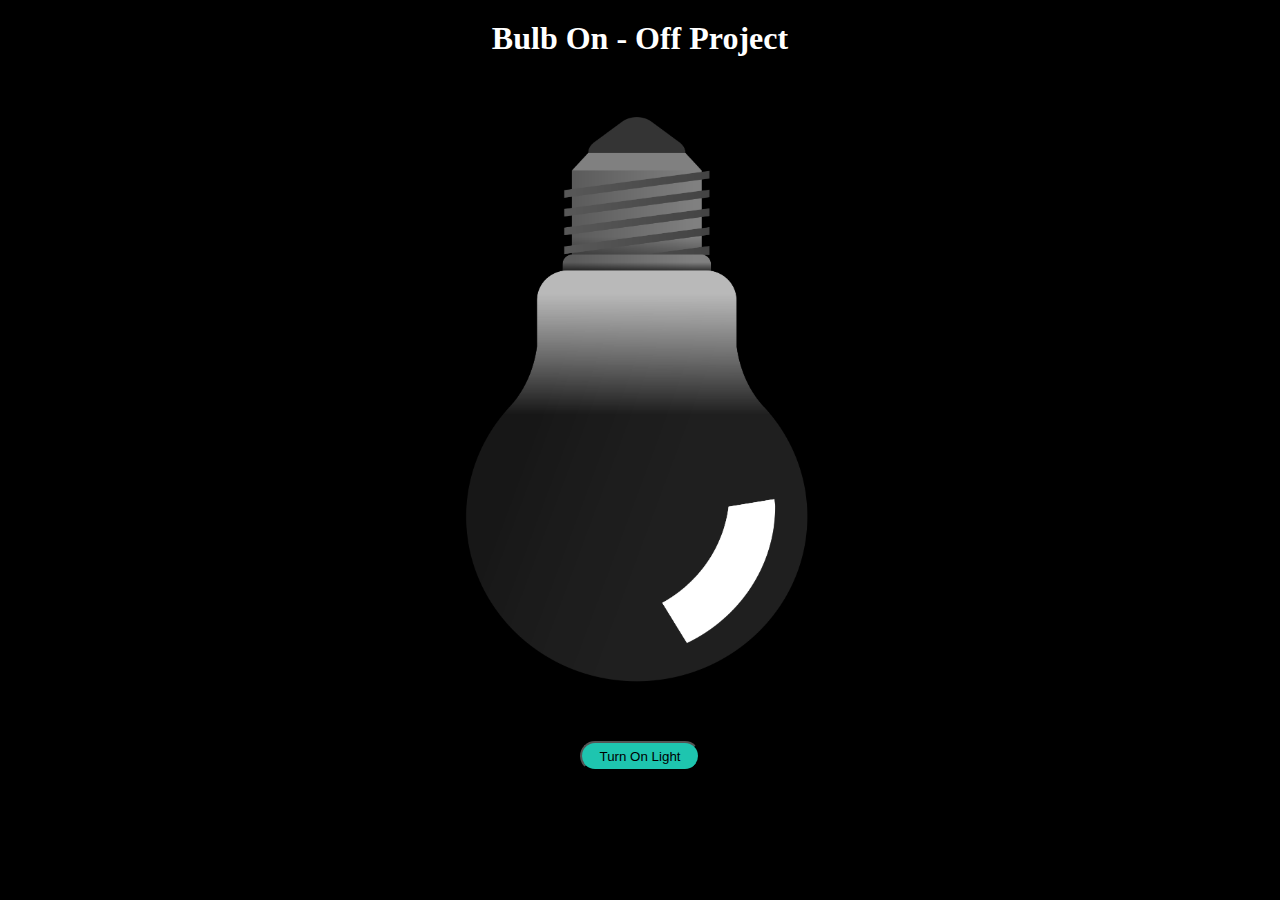
<file: Bulb-Light-Up/index.html>
<!DOCTYPE html>
<html lang="en">
  <head>
    <meta charset="UTF-8" />
    <meta http-equiv="X-UA-Compatible" content="IE=edge" />
    <meta name="viewport" content="width=device-width, initial-scale=1.0" />
    <title>Bulb - Light - Up Project</title>
    <link rel="stylesheet" href="style.css" />
  </head>
  <body>
    <div class="container">
      <h1 class="text-heading" id="text">Bulb On - Off Project</h1>
      <div class="bulb-section">
        <img src="./images/OFFbulb.png" alt="" id="bulb" />
      </div>
      <div>
        <button class="btn" id="bulbBtn">Turn On Light</button>
      </div>
    </div>
    <script src="script.js"></script>
  </body>
</html>
</file>
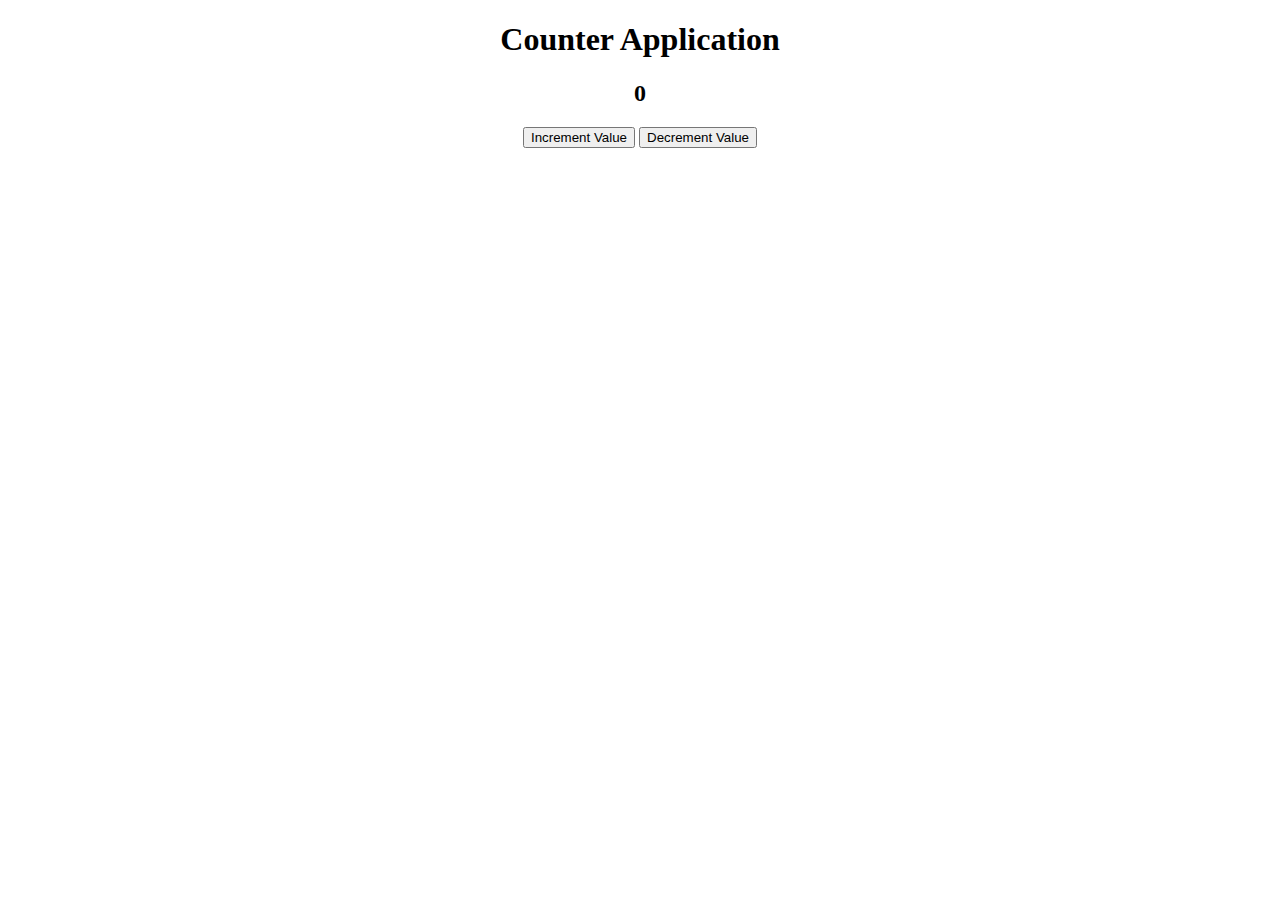
<file: Counter-App/index.html>
<!DOCTYPE html>
<html lang="en">
<head>
    <meta charset="UTF-8">
    <meta http-equiv="X-UA-Compatible" content="IE=edge">
    <meta name="viewport" content="width=device-width, initial-scale=1.0">
    <title>Counter Application</title>
    <link rel="stylesheet" href="style.css">
</head>
<body>
    <div class="container">
        <h1>Counter Application</h1>
        <h2 id="counter">0</h2>
        <h3></h3>
        <button id="counterbtn">Increment Value</button>
        <button id="decrementbtn">Decrement Value</button>
    </div>
    
    <script src="script.js"></script>
</body>
</html>
</file>
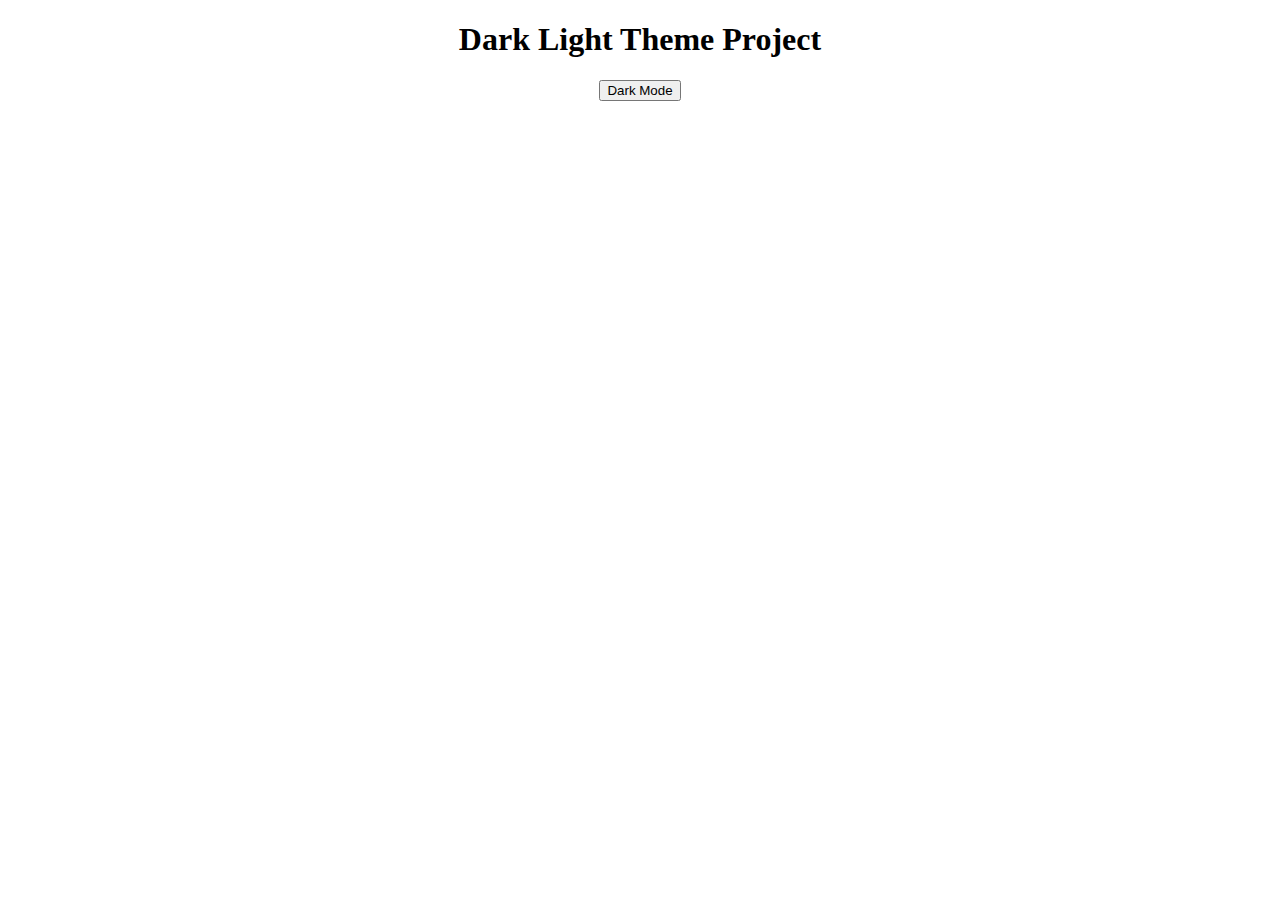
<file: Dark-Ligth-Theme/index.html>
<!DOCTYPE html>
<html lang="en">
<head>
    <meta charset="UTF-8">
    <meta http-equiv="X-UA-Compatible" content="IE=edge">
    <meta name="viewport" content="width=device-width, initial-scale=1.0">
    <title>Dark Light Theme</title>
    <link rel="stylesheet" href="style.css">
</head>
<body id="body">
    <div class="container">
        <h1 id="heading">Dark Light Theme Project</h1>
        <button id="btn">Dark Mode</button>
    </div>
    
    <script src="script.js"></script>
</body>
</html>
</file>
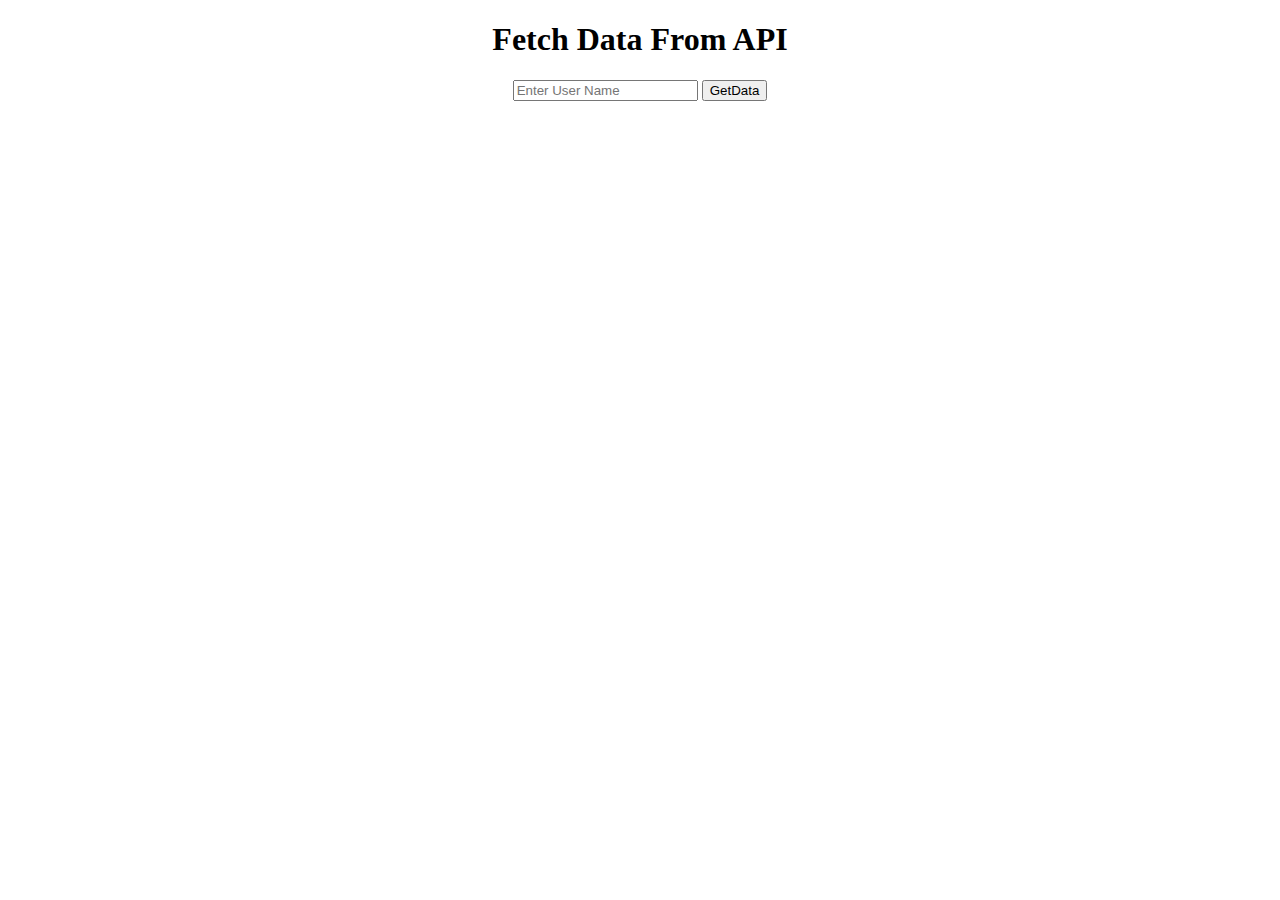
<file: FetchData/index.html>
<!DOCTYPE html>
<html lang="en">
<head>
    <meta charset="UTF-8">
    <meta http-equiv="X-UA-Compatible" content="IE=edge">
    <meta name="viewport" content="width=device-width, initial-scale=1.0">
    <title>Fetch Data From API</title>
    <link rel="stylesheet" href="style.css">
</head>
<body>
    <div class="container">
        <h1>Fetch Data From API</h1>
        <div>
            <input type="text" placeholder="Enter User Name" id="user">
            <button onclick="getData()">GetData</button>
        </div>
        <div id="store">
            
        </div>
    </div>
    <script src="script.js"></script>
</body>
</html>
</file>
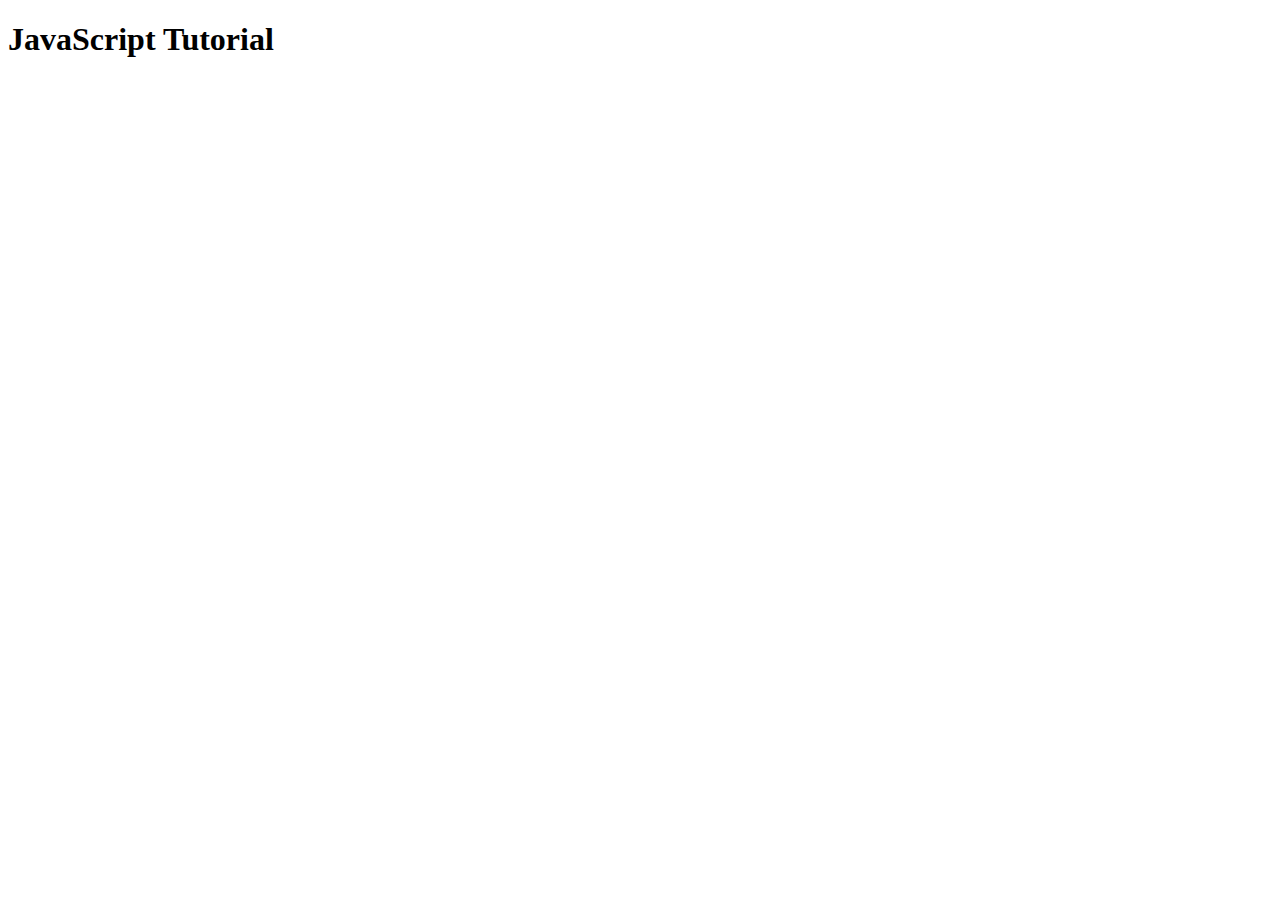
<file: Hello-Word/index.html>
<!DOCTYPE html>
<html lang="en">
<head>
    <meta charset="UTF-8">
    <meta http-equiv="X-UA-Compatible" content="IE=edge">
    <meta name="viewport" content="width=device-width, initial-scale=1.0">
    <title>JavaScript Tutorial</title>

</head>
<body>
    <h1>JavaScript Tutorial</h1>

    <!-- <script>
        // console.log('Hello Word')
        console.log('Hello')
    </script> -->
    <script src="script.js"></script>
    <!-- <script src="demo.js"></script> -->
</body>
</html>
</file>
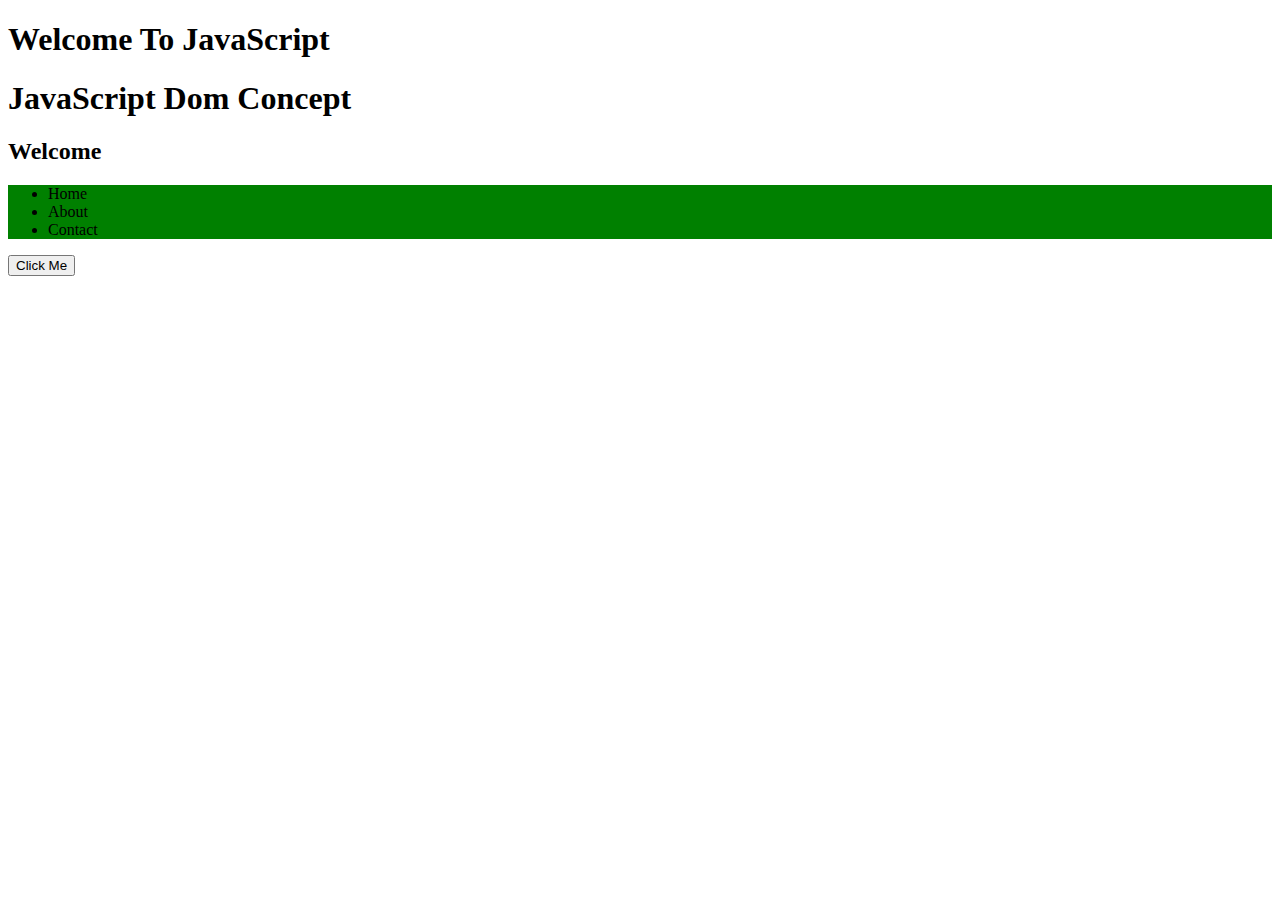
<file: JavaScript-Dom-Concept/index.html>
<!DOCTYPE html>
<html lang="en">
<head>
    <meta charset="UTF-8">
    <meta http-equiv="X-UA-Compatible" content="IE=edge">
    <meta name="viewport" content="width=device-width, initial-scale=1.0">
    <title>Docuement Object Model(DOM)</title>
    <link rel="stylesheet" href="style.css">
</head>
<body>
    <h1 id="heading" onmouseover="demo2()">Welcome To JavaScript</h1>
    <div class="container">
        <h1>JavaScript Dom Concept</h1>
        <h2>Welcome</h2>
    </div>
    <div class="nav">
        <ul class="container">
            <li id="l1">Home</li>
            <li>About</li>
            <li>Contact</li>
        </ul>
    </div>
    <button id="btn">Click Me</button>

    <script src="script.js"></script>
</body>
</html>
</file>
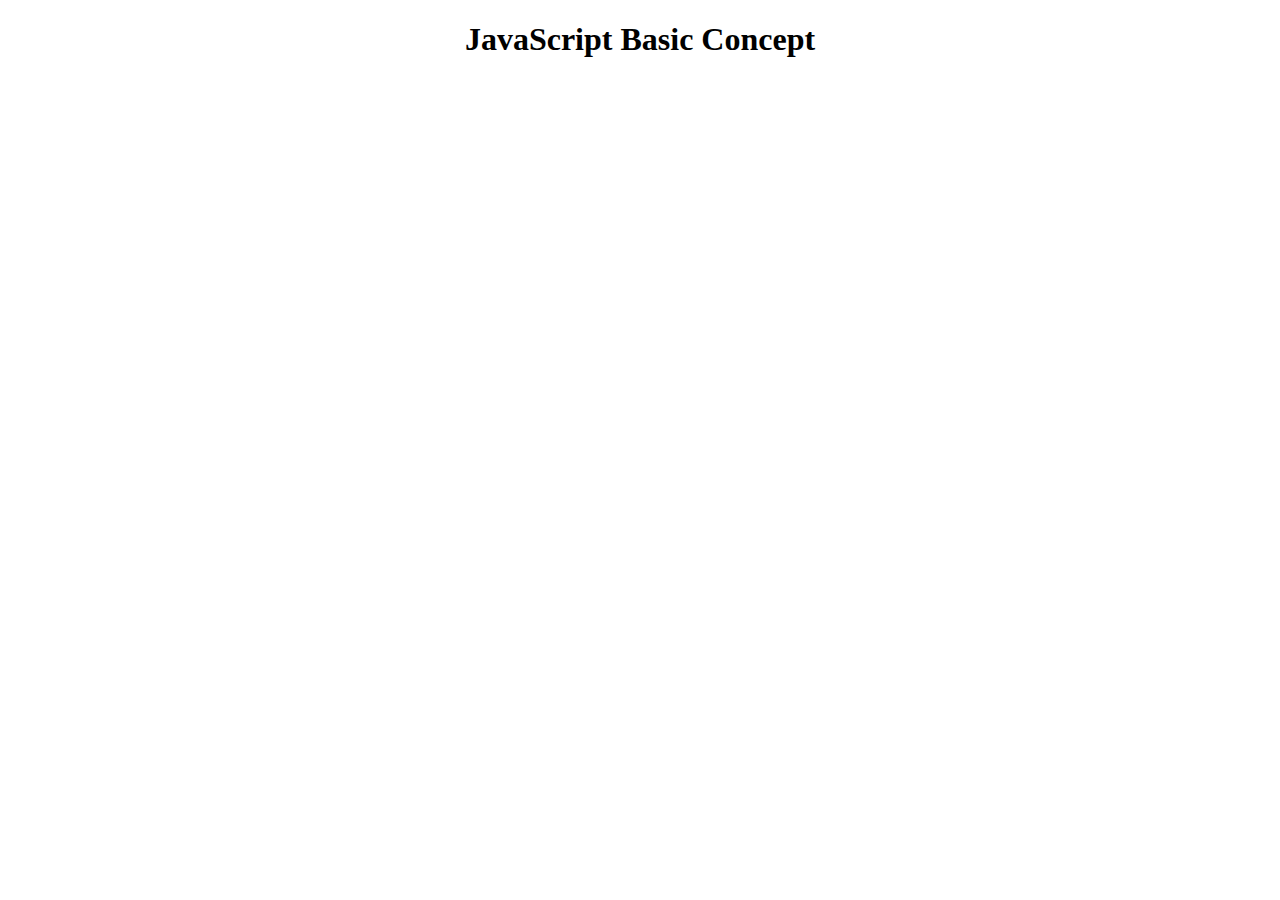
<file: JavScript-Basic/index.html>
<!DOCTYPE html>
<html lang="en">
<head>
    <meta charset="UTF-8">
    <meta http-equiv="X-UA-Compatible" content="IE=edge">
    <meta name="viewport" content="width=device-width, initial-scale=1.0">
    <title>Document</title>
    <link rel="stylesheet" href="style.css">
</head>
<body>
    <div class="container">
        <h1>JavaScript Basic Concept</h1>
    </div>
    

    <script src="script.js"></script>
</body>
</html>
</file>
<file: Bulb-Light-Up/style.css>
*{
    margin: 0;
    padding: 0;

}
body{
    background-color: black;
    text-align: center;
}
.text-heading{
    margin: 20px;
    text-align: center;
    color: white;
}
.bulb-section{
   margin: 40px;
}

.btn{
    height: 30px;
    width: 120px;
    border-radius: 20px;
    background-color: rgb(30, 197, 175);
}
#bulb{
    height: 600px;
    width: 400px;
}
</file>
<file: Counter-App/style.css>
.container{
    text-align: center;
}
</file>
<file: Dark-Ligth-Theme/style.css>
.container{
    text-align: center;
}
</file>
<file: FetchData/style.css>
.container{
    text-align: center;
}
</file>
<file: JavaScript-Dom-Concept/style.css>
.nav{
    background-color: green;
}
</file>
<file: JavScript-Basic/style.css>
.container{
    text-align: center;
}
</file>
